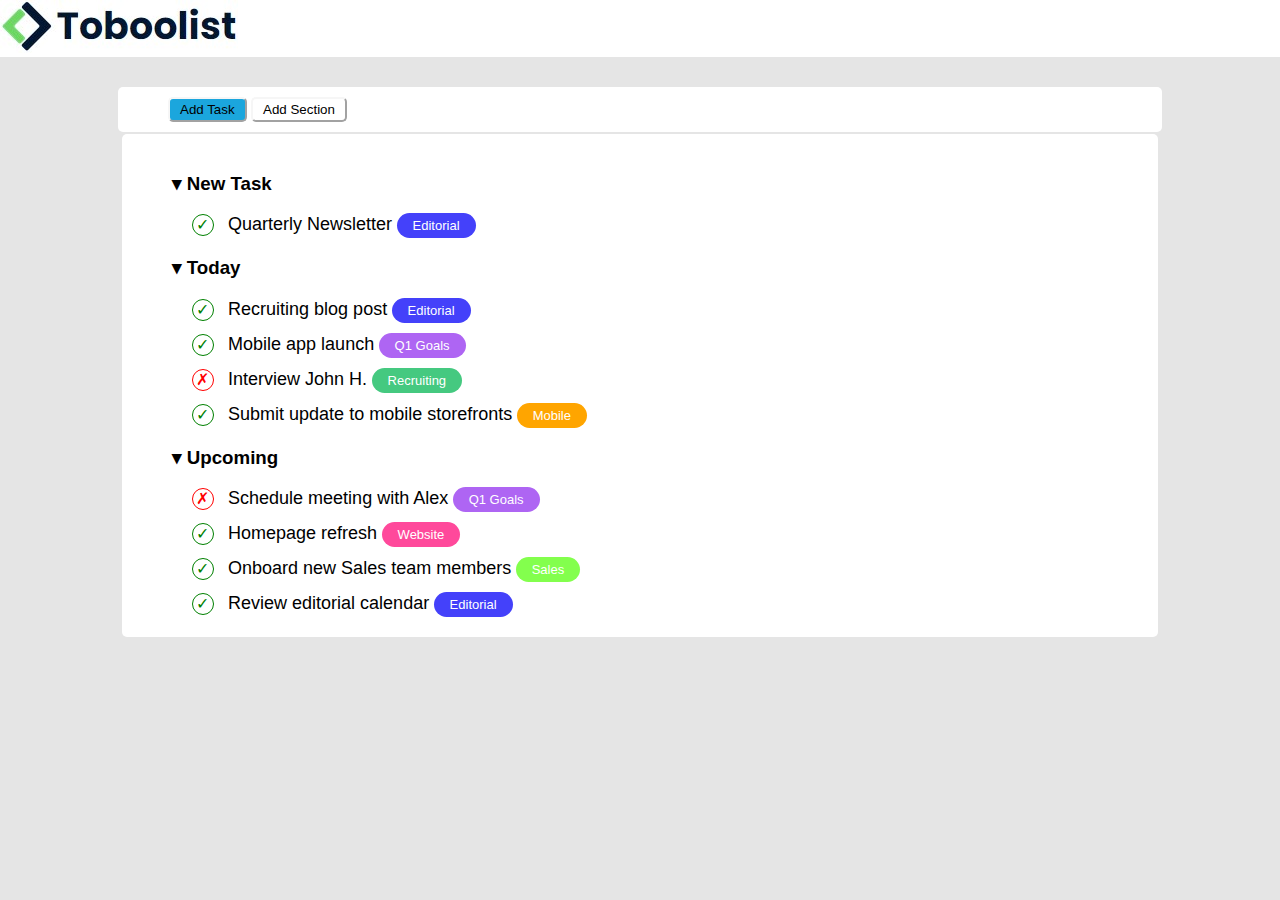
<file: index.html>
<!DOCTYPE html>
<html lang="en">
<head>
    <meta charset="UTF-8">
    <meta name="viewport" content="width=device-width, initial-scale=1.0">
    <title>Toboolist</title>
    <link rel="stylesheet" href="./css/style.css">
</head>
<body>
    
                                                        <!-- Logo Toboolist -->

    <div class="logo">
        <img src="./img/Toboolist-logo.jpg" alt="Logo">
    </div>

                                                            <!-- Selettori -->

    <header>                                                     
        <div class="top_row">
            <section id="buttons">
                <button id="task">Add Task</button>
                <button id="section">Add Section</button>
            </section>
        </div>
    </header>  
                                                            <!-- Elenco appuntamenti -->
    <main>
        <div class="container">
            <section class="appointments">
                <ul class="first-list">
                    <li>
                        <h3>&blacktriangledown; New Task</h3>
                        <ul class="inner-list">
                            <li>
                                <span class="circle green">&check;</span>
                                <span class="meeting">Quarterly Newsletter</span>
                                <span class="tag editorial">Editorial</span>
                            </li>
                        </ul>
                    </li>
                    <li>
                        <h3>&blacktriangledown; Today</h3>
                        <ul class="inner-list">
                            <li>
                                <span class="circle green">&check;</span>
                                <span class="meeting">Recruiting blog post</span>
                                <span class="tag editorial">Editorial</span>
                            </li>
                        </ul>
                    </li>
                    <li>
                        
                        <ul class="inner-list">
                            <li>
                                <span class="circle green">&check;</span>
                                <span class="meeting">Mobile app launch</span>
                                <span class="tag q1_goals">Q1 Goals</span>
                            </li>
                        </ul>
                    </li>        
                    <li>
                        
                        <ul class="inner-list">
                            <li>
                                <span class="circle red">&cross;</span>
                                <span class="meeting">Interview John H.</span>
                                <span class="tag recruiting">Recruiting</span>
                            </li>
                        </ul>
                    </li>        
                    <li>
                        <ul class="inner-list">
                            <li>
                                <span class="circle green">&check;</span>
                                <span class="meeting">Submit update to mobile storefronts</span>
                                <span class="tag mobile">Mobile</span>
                            </li>
                        </ul>
                    </li>        
                    <li>
                        <h3>&blacktriangledown; Upcoming</h3>
                        <ul class="inner-list">
                            <li>
                                <span class="circle red">&cross;</span>
                                <span class="meeting">Schedule meeting with Alex</span>
                                <span class="tag q1_goals">Q1 Goals</span>
                            </li>
                        </ul>
                    </li>  
                    <li>
                        <ul class="inner-list">
                            <li>
                                <span class="circle green">&check;</span>
                                <span class="meeting">Homepage refresh</span>
                                <span class="tag website">Website</span>
                            </li>
                        </ul>
                    </li>  
                    <li>
                        <ul class="inner-list">
                            <li>
                                <span class="circle green">&check;</span>
                                <span class="meeting">Onboard new Sales team members</span>
                                <span class="tag sales">Sales</span>
                            </li>
                        </ul>
                    </li>  
                    <li>
                        <ul class="inner-list">
                            <li>
                                <span class="circle green">&check;</span>
                                <span class="meeting">Review editorial calendar</span>
                                <span class="tag editorial">Editorial</span>
                            </li>
                        </ul>
                    </li>        
                </ul>
            </section>
        </div>
    </main>
</body>
</html>
</file>
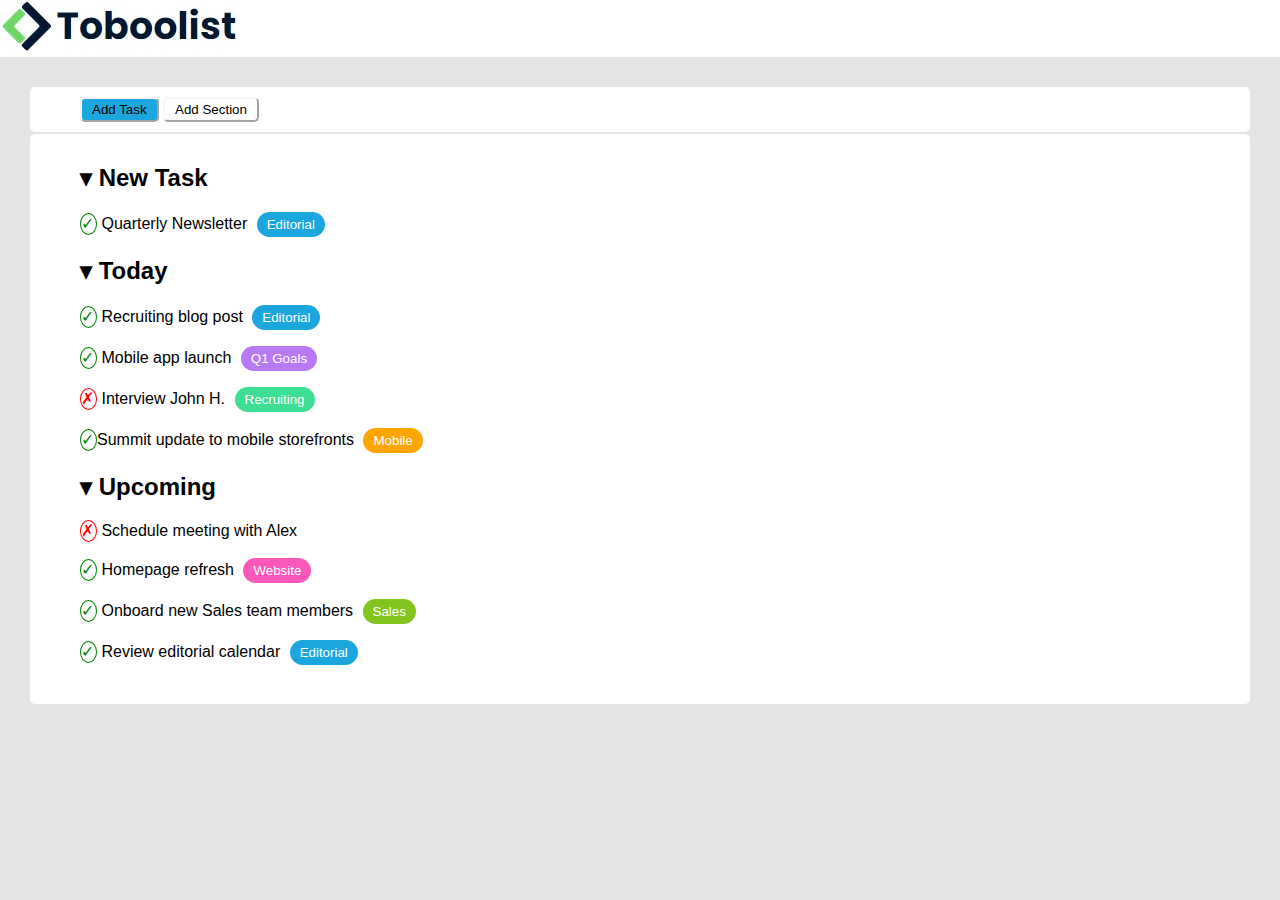
<file: index_1.html>
<!DOCTYPE html>
<html lang="en">
<head>
    <meta charset="UTF-8">
    <meta name="viewport" content="width=device-width, initial-scale=1.0">
    <title>Toboolist</title>
    <link rel="stylesheet" href="./css/style_1.css">
</head>
<body>
    
                                                        <!-- Logo Toboolist -->

    <div class="logo">
        <img src="./img/Toboolist-logo.jpg" alt="Logo">
    </div>

                                                            <!-- Selettori -->

    <div class="top_row">
        <section id="buttons">
            <button id="task">Add Task</button>
            <button id="section">Add Section</button>
        </section>
    </div>

                                                            <!-- Elenco appuntamenti -->

    <main class="schedule">
        <div class="meetings">
            <h2>&blacktriangledown; New Task</h2>
            <p><span class="circle green">&check;</span> Quarterly Newsletter <input class="category" id="editorial" type="button" value="Editorial"></p>
        </div>


        <div class="meetings">
            <h2>&blacktriangledown; Today</h2>
            <p><span class="circle green">&check;</span> Recruiting blog post <input class="category" id="editorial" type="button" value="Editorial"></p>
            <p><span class="circle green">&check;</span> Mobile app launch <input class="category" id="q1_goals" type="button" value="Q1 Goals"></p>
            <p><span class="circle red">&cross;</span> Interview John H. <input class="category" id="recruiting" type="button" value="Recruiting"></p>
            <p><span class="circle green">&check;</span>Summit update to mobile storefronts <input class="category" id="mobile" type="button" value="Mobile"></p>
        </div>


        <div class="meetings">
            <h2>&blacktriangledown; Upcoming</h2>
            <p><span class="circle red">&cross;</span> Schedule meeting with Alex</p>
            <p><span class="circle green">&check;</span> Homepage refresh <input class="category" id="website" type="button" value="Website"></p>
            <p><span class="circle green">&check;</span> Onboard new Sales team members <input class="category" id="sales" type="button" value="Sales"></p>
            <p><span class="circle green">&check;</span> Review editorial calendar <input class="category" id="editorial" type="button" value="Editorial"></p>
        </div>
    
    </main>

</body>
</html>
</file>
<file: css/style.css>
body {
    margin: 0;
    padding: 0;
    box-sizing: border-box;
    background-color: rgb(229, 229, 229);
    font-family: sans-serif;
}

.logo {
    width: 100%;
    background-color: white;
}

.top_row {
    margin: auto;
    margin-top: 30px;
    padding: 10px;
    width: 80%;
    height: 25px;
    background-color: white;
    border-radius: 5px;
}

#buttons {
    margin-left: 40px;
}

#task,
#section {
    border-radius: 5px;
    padding: 3px 10px 3px 10px;
    border-color: rgb(246, 246, 246);
   
}

#task {
    background-color: rgb(27, 166, 221);
    
}

#section {
    background-color: white;
}

ul {
    list-style: none;
    margin: 10px 0 0 -20px;
}

.container {
    width: 81%;
    margin: 2px auto;
}

.appointments {
    background-color: white;
    padding: 20px 30px;
    border-radius: 5px;
}

.circle {
    display: inline-block;
    width: 20px;
    height: 20px;
    line-height: 20px;
    border-radius: 50%;
    text-align: center;
    margin-right: 10px;
}

.green {
    border: 1px solid green;
    color: green;
}

.red {
    border: 1px solid red;
    color: red;
}

.meeting {
    font-size: large;
}

.tag {
    color: white;
    display: inline-block;
    padding: 5px 16px;
    border-radius: 30px;
    font-size: small;
}

.editorial {
    background-color: rgb(68, 65, 250);
}

.q1_goals {
    background-color: rgb(174, 101, 243);
}

.recruiting {
    background-color: rgb(69, 201, 128);
}

.mobile {
    background-color: orange;
}

.website {
    background-color: rgb(255, 73, 155);
}

.sales {
    background-color: rgb(131, 255, 77);
}
</file>
<file: css/style_1.css>
body {
    margin: 0;
    padding: 0;
    box-sizing: border-box;
    background-color: rgb(229, 229, 229);
    font-family: sans-serif;
}

.logo,
.top_row,
#section,
.schedule {
    background-color: white;
}

.logo {
    width: 100%;
}

.top_row {
    margin: auto;
    margin-top: 30px;
    height: 25px;
}

#buttons {
    margin-left: 40px;
}

#task,
#section {
    padding: 3px 10px 3px 10px;
    border-color: rgb(246, 246, 246);
}

#task {
    background-color: rgb(27, 166, 221);
    
}

.schedule {
    margin: auto;
    height: 550px;
    margin-top: 2px;
}

.top_row,
.schedule {
    width: 1200px;
    padding: 10px;
}

#task,
#section,
.top_row,
.schedule {
    border-radius: 5px;
}

.meetings {
    margin-left: 40px;
}

.circle {
    display: inline-block;
    width: 15px;
    height: 20px;
    line-height: 20px;
    border-radius: 50%;
}

.green {
    border: 1px solid green;
    color: green;
}

.red {
    border: 1px solid red;
    color: red;
}
.category {
    border-radius: 20px;
    padding: 5px 10px 5px 10px;
    margin: 0 5px 0 5px;
    color: white;
    border: none;
}

#editorial {
    background-color: rgb(27, 166, 221);
    
}

#q1_goals {
    background-color: rgb(184, 121, 244);
}

#recruiting {
    background-color: rgb(62, 223, 148);
}

#mobile {
    background-color: orange;
}

#website {
    background-color: rgb(250, 89, 186);
}

#sales {
    background-color: rgb(130, 197, 31);
}
</file>
